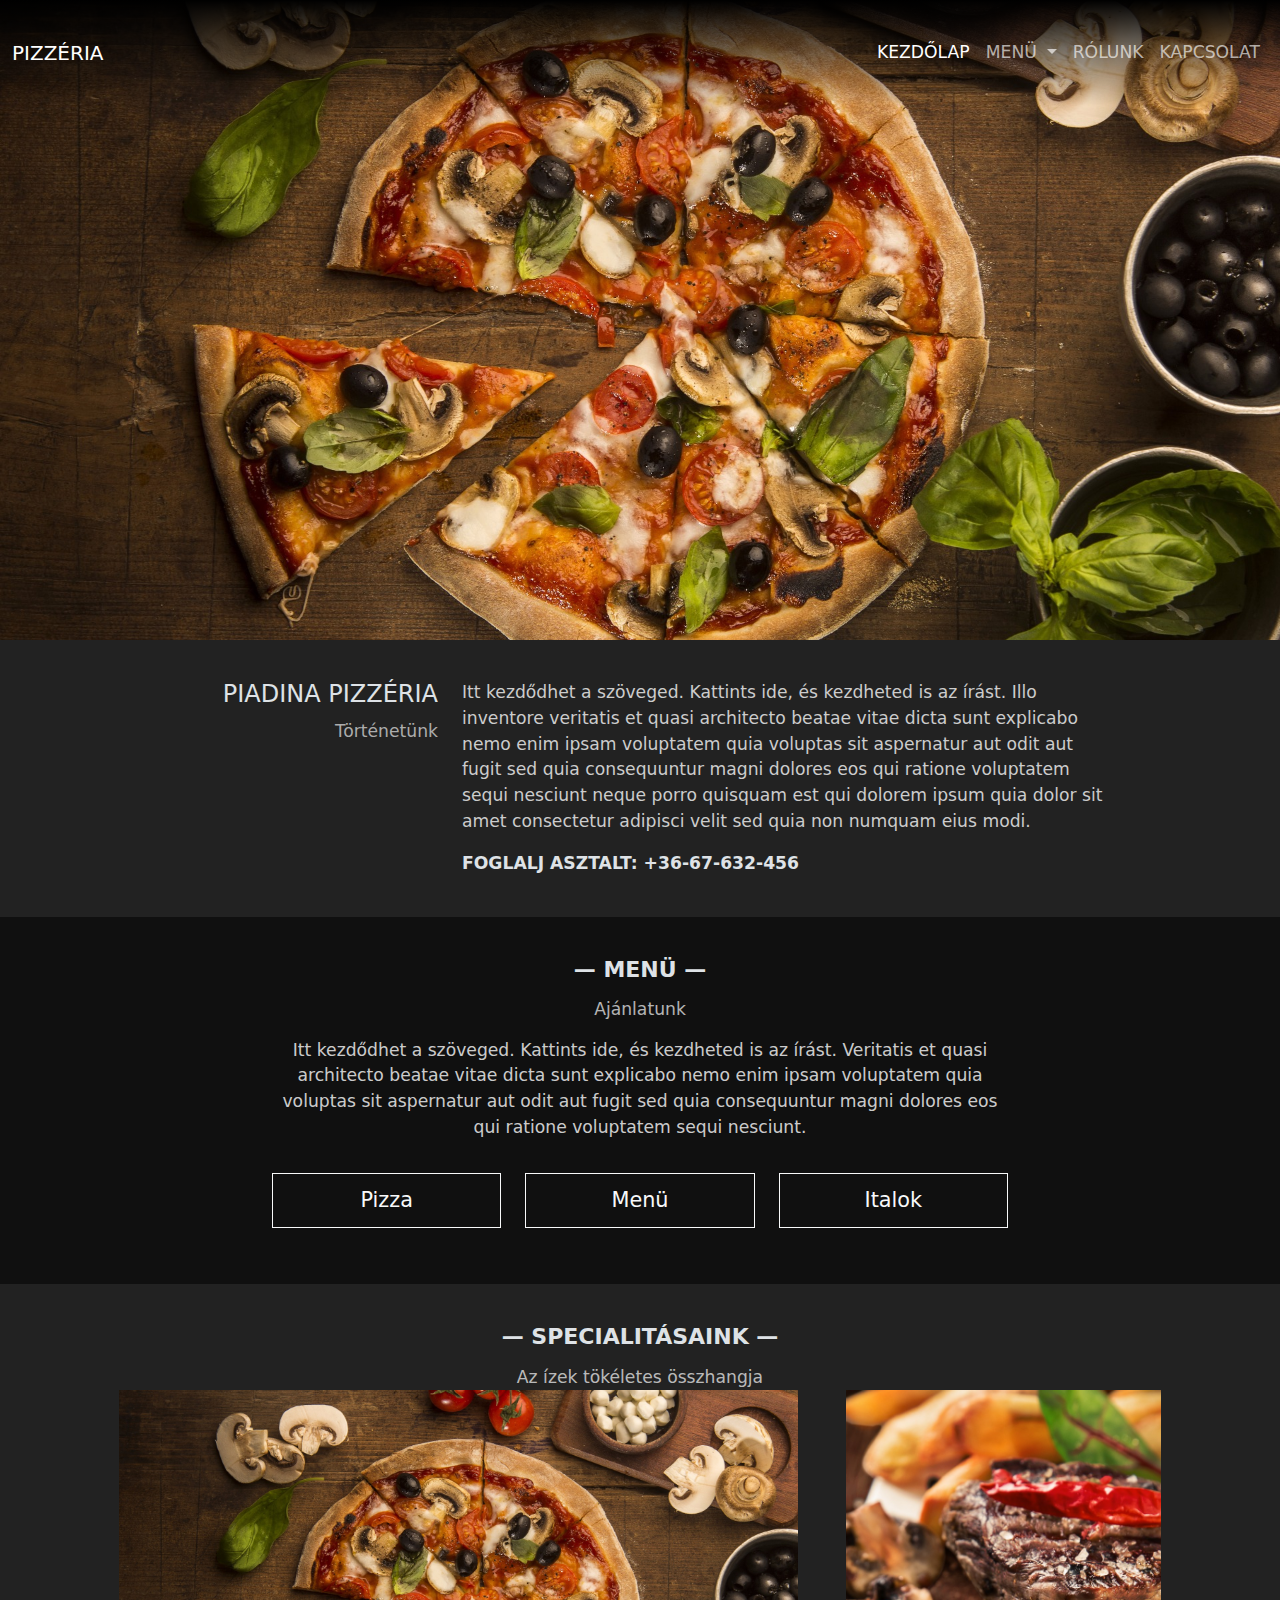
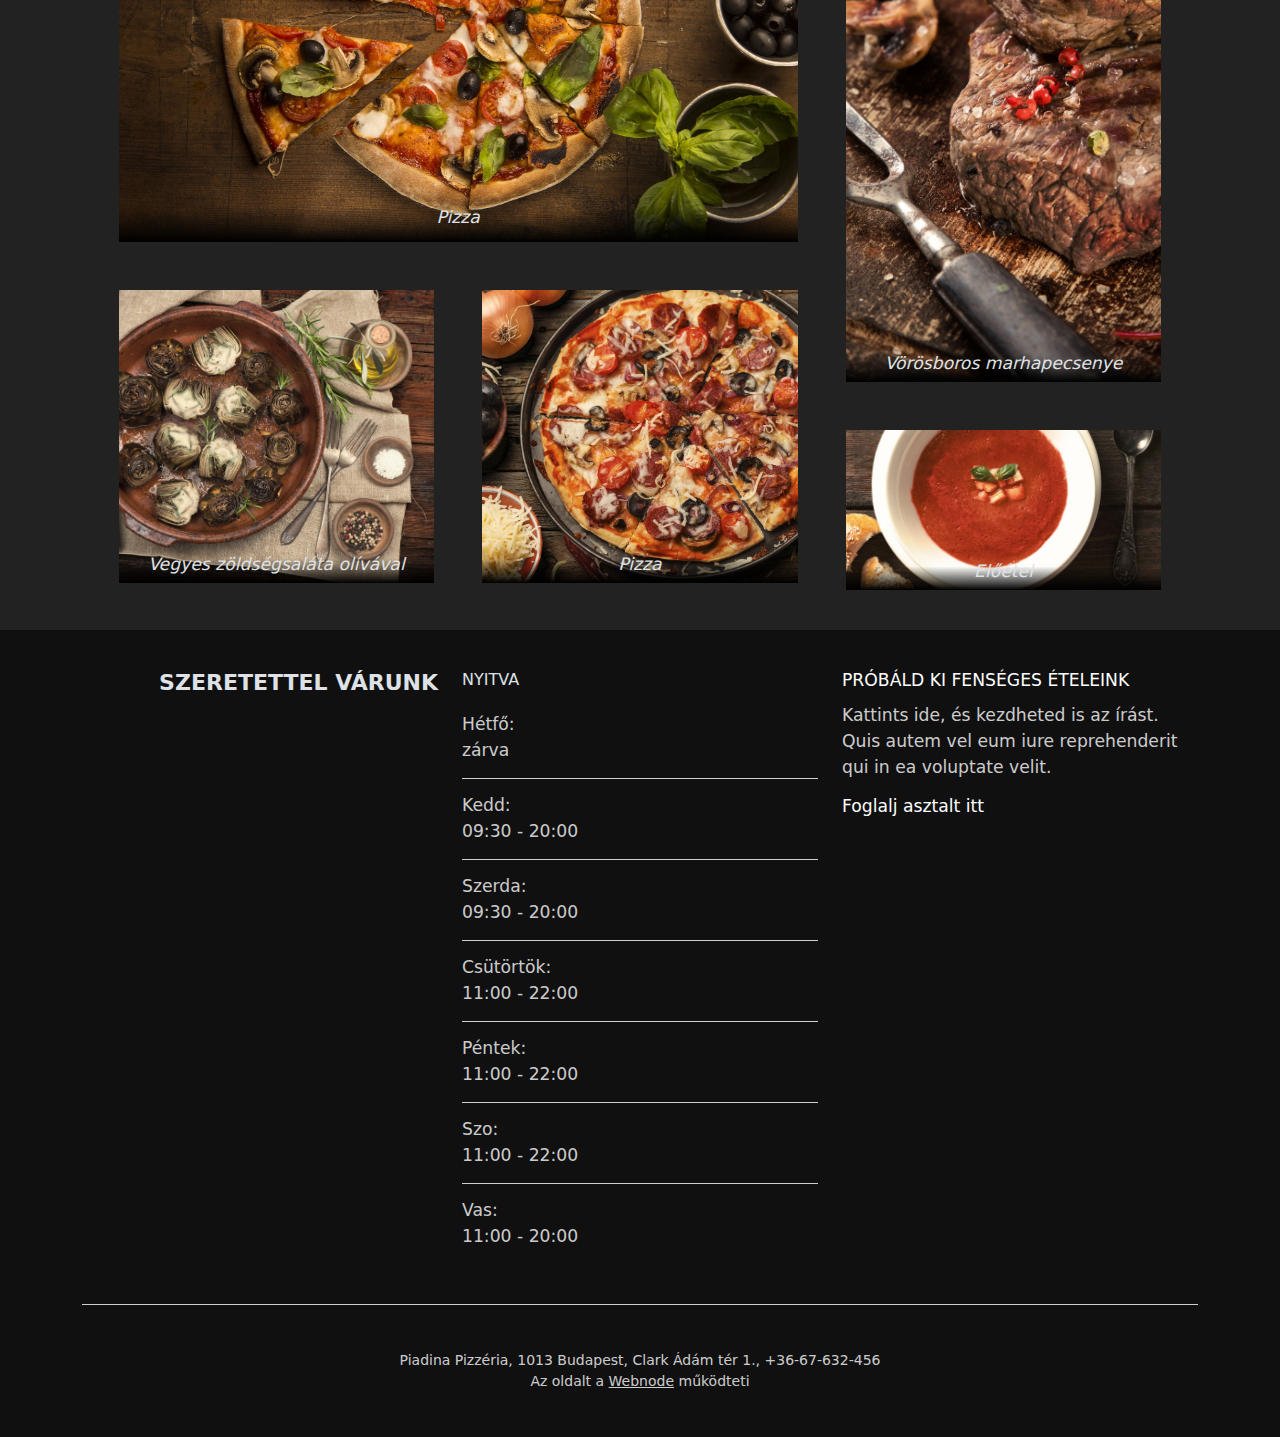
<file: index.html>
<!DOCTYPE html>
<html lang="en" data-bs-theme="dark">

<head>
    <meta charset="UTF-8">
    <meta name="viewport" content="width=device-width, initial-scale=1.0">
    <link href="https://cdn.jsdelivr.net/npm/bootstrap@5.3.3/dist/css/bootstrap.min.css" rel="stylesheet"
        integrity="sha384-QWTKZyjpPEjISv5WaRU9OFeRpok6YctnYmDr5pNlyT2bRjXh0JMhjY6hW+ALEwIH" crossorigin="anonymous">
    <link rel="stylesheet" href="index.css">
    <title>Piadina Pizzéria</title>
</head>

<body>

    <header>
        <nav class="navbar navbar-expand-lg bg-body-tertiary ">
            <div class="container-fluid">
                <a class="navbar-brand" href="#">PIZZÉRIA</a>
                <button class="navbar-toggler" type="button" data-bs-toggle="collapse"
                    data-bs-target="#navbarSupportedContent" aria-controls="navbarSupportedContent"
                    aria-expanded="false" aria-label="Toggle navigation">
                    <span class="navbar-toggler-icon"></span>
                </button>
                <div class="collapse navbar-collapse" id="navbarSupportedContent">
                    <ul class="navbar-nav me-auto mb-2 mb-lg-0 ms-md-auto">
                        <li class="nav-item">
                            <a class="nav-link active" aria-current="page" href="#">KEZDŐLAP</a>
                        </li>
                        <li class="nav-item dropdown">
                            <a class="nav-link dropdown-toggle" href="#" role="button" data-bs-toggle="dropdown"
                                aria-expanded="false">
                                MENÜ
                            </a>
                            <ul class="dropdown-menu">
                                <li><a class="dropdown-item" href="#">Pizza</a></li>
                                <li><a class="dropdown-item" href="#">Menü</a></li>
                                <li><a class="dropdown-item" href="#">Italok</a></li>
                            </ul>
                        </li>
                        <li class="nav-item">
                            <a class="nav-link" href="#">RÓLUNK</a>
                        </li>
                        <li class="nav-item">
                            <a class="nav-link" href="#">KAPCSOLAT</a>
                        </li>
                    </ul>
                </div>
            </div>

        </nav>
    </header>
    <main>
        <section class="section-light sec_padding">
            <div class="container">
                <div class="row">
                    <div class="col-sm-4 text-end">
                        <h1 id="piadina-pizzeria">PIADINA PIZZÉRIA </h1>
                        <h3 id="tortenetunk">Történetünk</h3>
                    </div>
                    <div class="col-12 col-sm-7">
                        <p id="tortenetunk-szoveg">Itt kezdődhet a szöveged. Kattints ide, és kezdheted is az írást.
                            Illo inventore
                            veritatis et
                            quasi architecto beatae vitae dicta sunt explicabo nemo enim ipsam voluptatem quia
                            voluptas sit
                            aspernatur aut odit aut fugit sed quia consequuntur magni dolores eos qui ratione
                            voluptatem
                            sequi nesciunt neque porro quisquam est qui dolorem ipsum quia dolor sit amet
                            consectetur
                            adipisci velit sed quia non numquam eius modi. </p>

                        <div id="asztalfoglalas">FOGLALJ ASZTALT: +36-67-632-456</div>
                    </div>
                    <div class="col-sm-1"></div>
                </div>
            </div>
        </section>
        <section class="text-center section-dark sec-menu">
            <div class="container">
                <div class="row">
                    <div class="col-md-2"></div>
                    <div class="col-12 col-md-8">
                        <h2>— MENÜ —</h2>
                        <h3 id="ajanlatunk">Ajánlatunk</h3>
                        <p>Itt kezdődhet a szöveged. Kattints ide, és kezdheted is az írást. Veritatis et quasi
                            architecto beatae vitae dicta sunt explicabo nemo enim ipsam voluptatem quia voluptas
                            sit
                            aspernatur aut odit aut fugit sed quia consequuntur magni dolores eos qui ratione
                            voluptatem
                            sequi nesciunt. </p>
                    </div>
                    <div class="col-md-2"></div>
                </div>
                <div class="row">
                    <div class="col-md-2"></div>
                    <div class="col-12 col-md-8">
                        <div class="row">





                            <div class="col-12 col-md-4">


                                <button type="button" class="btn btn-outline-light nd_sec_button">Pizza</button>

                            </div>
                            <div class="col-12 col-md-4">


                                <button type="button" class="btn btn-outline-light nd_sec_button">Menü</button>

                            </div>
                            <div class="col-12 col-md-4">
                                <button type="button" class="btn btn-outline-light nd_sec_button">Italok</button>
                            </div>
                        </div>
                    </div>
                    <div class="col-md-2"></div>
                </div>



            </div>
        </section>
        <section class="section-light sec_padding center_alignment" id="specialitasaink">
            <div class="container-fluid">
                <div class="row text-center ">
                    <div class="col">
                        <h2>— SPECIALITÁSAINK —</h2>
                        <h3>Az ízek tökéletes összhangja</h3>
                    </div>
                </div>
                <div class="row">
                    <div class="col-lg-1"></div>
                    <div class="col-lg-10">
                        <div class="row text-center g-2 g-sm-4 g-xl-5">
                            <div class="col-12 col-md-8">
                                <div class="row g-2 g-sm-4 g-xl-5">
                                    <div class="col-12">
                                        <div class="picture-wrapper">
                                            <img src="images/pizza.jpg" alt="" class="img-fluid">
                                            <div class="title">Pizza</div>
                                        </div>
                                    </div>
                                    <div class="col-12 col-sm-6">
                                        <div class="picture-wrapper">
                                            <picture><img src="images/vegyes_zöldségsaláta_oliviaval.jpg" alt=""
                                                    class="img-fluid galery-second-pic-heigth object-fit-cover">
                                            </picture>
                                            <div class="title">Vegyes zöldségsaláta olívával</div>
                                        </div>
                                    </div>
                                    <div class="col-12 col-sm-6">
                                        <div class="picture-wrapper">
                                            <picture><img src="images/pizza_2.jpg" alt=""
                                                    class="img-fluid galery-second-pic-heigth object-fit-fill object-fit-sm-cover">
                                            </picture>
                                            <div class="title">Pizza</div>
                                        </div>
                                    </div>
                                </div>
                            </div>
                            <div class="col-12 col-md-4">
                                <div class="row g-2 g-sm-4 g-xl-5">
                                    <div class="col-12">
                                        <div class="picture-wrapper">
                                            <picture><img id="galery-fourth-pic-heigth"
                                                    src="images/vörösboros_marhapecsenye.jpg" alt=""
                                                    class="img-fluid object-fit-cover">
                                            </picture>
                                            <div class="title">Vörösboros marhapecsenye</div>
                                        </div>
                                    </div>
                                    <div class="col-12">
                                        <div class="picture-wrapper">
                                            <picture><img src="images/előétel.jpg" alt=""
                                                    class="img-fluid object-fit-cover" id="galery-fifth-pic-heigth">
                                            </picture>
                                            <div class="title">Előétel</div>
                                        </div>
                                    </div>
                                </div>
                            </div>
                        </div>
                    </div>
                    <div class="col-lg-1"></div>
                </div>
            </div>
        </section>
        <section class="section-dark">
            <div class="container ">
                <div class="row">
                    <div class="col-12 col-sm-4 text-end" id="szeretettel-varunk">
                        <h2>SZERETETTEL VÁRUNK</h2>
                    </div>
                    <div class="col-12 col-sm open-table">
                        <div>
                            <h4>NYITVA</h4>
                        </div>
                        <div class="open-buttom-border">

                            <div class="list-open">Hétfő:</div>
                            <div class="list-open">zárva</div>

                        </div>
                        <div class="open-buttom-border">

                            <div class="list-open">Kedd:</div>
                            <div class="list-open">09:30 - 20:00</div>

                        </div>
                        <div class="open-buttom-border">

                            <div class="list-open">Szerda:</div>
                            <div class="list-open">09:30 - 20:00</div>

                        </div>
                        <div class="open-buttom-border">

                            <div class="list-open">Csütörtök:</div>
                            <div class="list-open">11:00 - 22:00</div>

                        </div>
                        <div class="open-buttom-border">

                            <div class="list-open">Péntek:</div>
                            <div class="list-open">11:00 - 22:00</div>


                        </div>
                        <div class="open-buttom-border">

                            <div class="list-open">Szo:</div>
                            <div class="list-open">11:00 - 22:00</div>

                        </div>
                        <div id="last-open">

                            <div class="list-open">Vas:</div>
                            <div class="list-open">11:00 - 20:00</div>

                        </div>
                    </div>
                    <div class="col-12 col-sm">
                        <h3 class="probald-ki--foglalj-asztalt" id="try-out-our-fud">PRÓBÁLD KI FENSÉGES ÉTELEINK</h3>
                        <p>
                            Kattints ide, és kezdheted is az írást. Quis autem vel eum iure reprehenderit qui in ea
                            voluptate
                            velit.</p>
                        <h3 class="probald-ki--foglalj-asztalt">Foglalj asztalt itt</h3>
                    </div>
                </div>
            </div>
        </section>
    </main>
    <footer class="text-center">
        <div id="foother-text" class="container">
            <div id="border-top-foother">
                <div>Piadina Pizzéria, 1013 Budapest, Clark Ádám tér 1., +36-67-632-456 </div>
                <div>Az oldalt a <span id="webdone">Webnode</span> működteti</div>
            </div>
        </div>
    </footer>
    <script src="https://cdn.jsdelivr.net/npm/bootstrap@5.3.3/dist/js/bootstrap.bundle.min.js"
        integrity="sha384-YvpcrYf0tY3lHB60NNkmXc5s9fDVZLESaAA55NDzOxhy9GkcIdslK1eN7N6jIeHz"
        crossorigin="anonymous"></script>
</body>

</html>
</file>
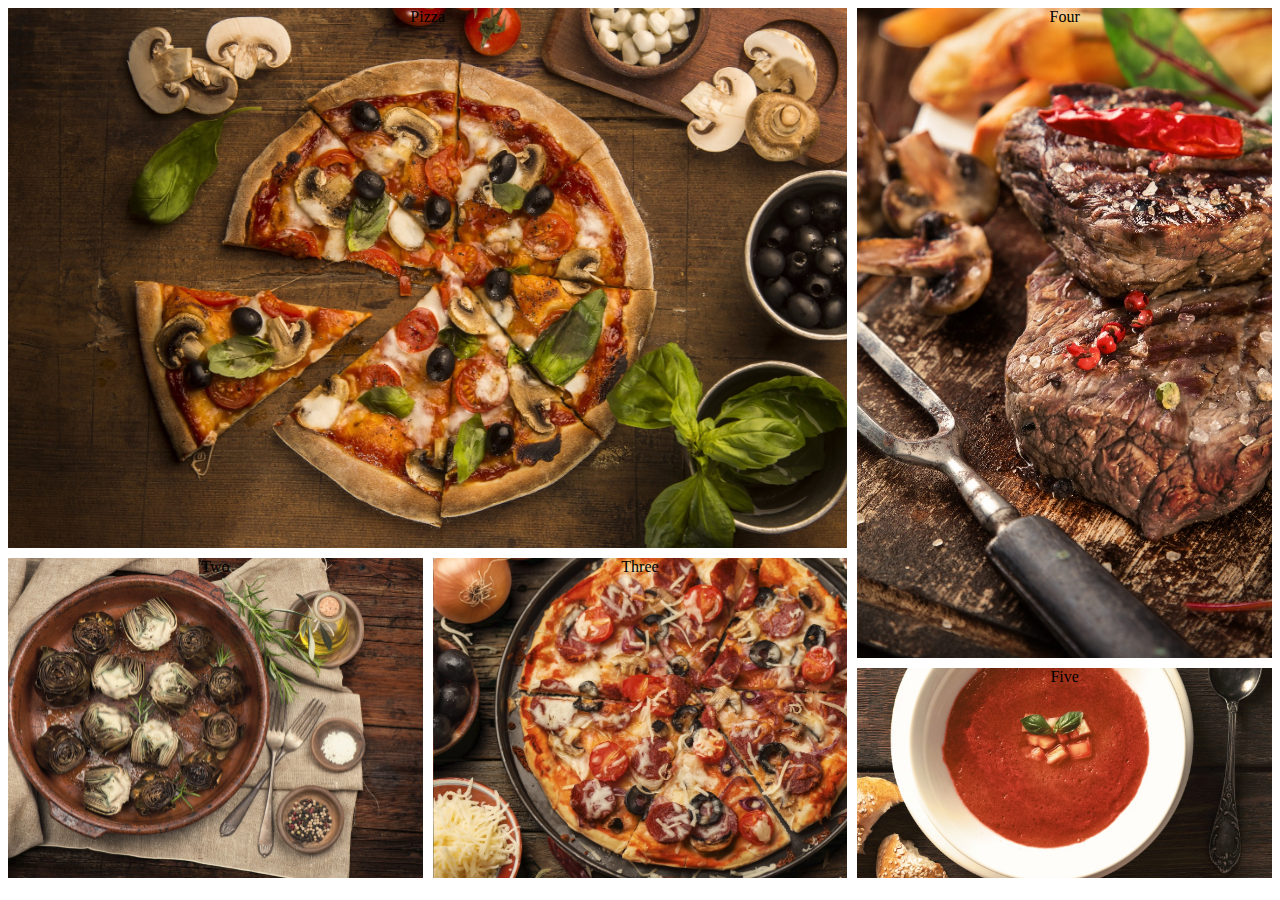
<file: grid_test.html>
<!DOCTYPE html>
<html lang="en">
<head>
    <meta charset="UTF-8">
    <meta name="viewport" content="width=device-width, initial-scale=1.0">
    <link rel="stylesheet" href="grid_test.css">
    <title>Document</title>
</head>
<body>
    <div class="wrapper">
        <div class="one">Pizza</div>
        <div class="two">Two</div>
        <div class="three">Three</div>
        <div class="four">Four</div>
        <div class="five">Five</div>
        
      </div>
</body>
</html>
</file>
<file: index.css>
:root{
    --backround-light: #222;
    --backround-dark: rgb(16 16 16);
    --text-white: #fff;
    --text-gray-1: hsla(0,0%,100%,.7);
    --text-gray-2: #acacac;
    --text-gray-3: #ccc;
    --text-gray-4: hsla(0,0%,100%,.8);
}
body{
    font-size: 1.075rem;
}

footer{
    background-color: var(--backround-dark);
    font-size: .875rem;
    color: var(--text-gray-4);  
}
p , .list-open{
    color: var(--text-gray-4);
}
h1{
    margin-bottom: 0.75rem;
}
h2{
    font-size: 1.375rem;
    font-weight: 600;
    margin-bottom: 1rem;
}
h3{
    font-size: 1.075rem;
    font-weight: 400;
    color: var(--text-gray-1);
    margin-bottom: 0.1875rem;
}
h4{
    font-size: 1rem;
}
section{
    padding-top: 2.5rem;
    padding-bottom: 2.5rem;
}
header{
    background-image: url(images/pizza.jpg);
    background-size: cover;
    background-position: center;
    height: 50vw;
}

@media only screen and (max-width: 455px) {
    header{
        height: 230px;
    }
  }
.bg-body-tertiary {
    --bs-bg-opacity: 0;
    background-color: rgba(var(--bs-tertiary-bg-rgb), var(--bs-bg-opacity)) !important;
} 
.navbar-toggler{
    border: 0px;
}

.section-light{
    background-color: var(--backround-light);
}
.section-dark{
    background-color: var(--backround-dark);
}
.probald-ki--foglalj-asztalt{
    font-weight: 500;
    color: var(--text-white);
}
.open-table .open-buttom-border{
    width: 100%;
    border-bottom: 0.6px solid var(--text-gray-4) ;
    padding-bottom: 4%;
    padding-top: 4%;

}
nav{
    background: rgb(0,0,0);
    background: linear-gradient(180deg, rgba(0,0,0,1) 0%, rgba(255,255,255,0) 100%);
}
.navbar{
    --bs-navbar-padding-y: 2rem;
}
.nd_sec_button{
    width: 100%;
    padding: .7rem 2rem;
    --bs-btn-font-size: 1.3rem;
    --bs-btn-font-weight: 300;
    --bs-btn-border-radius: 0;
    margin-top: 1rem;
    margin-bottom: 1rem;
}
.button-container{
    width: 100%;
    display: flex;
    justify-content: center;
}
.navbar-collapse{
    flex-basis: 100%;
    flex-grow: 0;
    align-items: center;
}
.galery-second-pic-heigth{
    min-height: 18.28rem;
    
}
#galery-fourth-pic-heigth
{
    
    min-height: 37rem;
    max-height: 47rem;
}
#galery-fifth-pic-heigth{
    
    height: 10rem;
    width: 100%;
}
#piadina-pizzeria{
    font-size: 1.5rem;
}
#tortenetunk{
    color: var(--text-gray-2);
}
#tortenetunk-szoveg{
    color: var(--text-gray-3);
}
#asztalfoglalas{
    font-weight: 600;
}
#ajanlatunk{
    margin-bottom: 1.125rem;
}
#try-out-our-fud{
    margin-bottom: 0.75rem;
}
#szeretettel-varunk{
    margin-bottom: 0rem;
}

#last-open{
    padding-bottom: 4%;
    padding-top: 4%;
}
#border-top-foother{
    padding-top: 2.8125rem;
    padding-bottom: 2.8125rem;
    width: 100%;
    border-top: solid var(--text-gray-4) 0.6px; 
}

#specialitasaink .picture-wrapper{
    position: relative;
    overflow: hidden;
}
#specialitasaink .picture-wrapper .title{
    position: absolute;
    bottom: 0px;
    width: 100%;
    padding-bottom: 1.7%;
    padding-top: 4%;
    font-style: italic;
    background: rgb(0,0,0);
    background: linear-gradient(0deg, rgba(0,0,0,1) 0%, rgba(255,255,255,0) 55%);
}
#specialitasaink .picture-wrapper img{
    transition: transform 0.4s;
}
#specialitasaink .picture-wrapper img:hover{
    transform: scale(1.15);
}
#sec-menu a:link a:hover a:visited{
    text-decoration: none;
    color: white;
}
#header-img{
padding: 0%;
max-height: 40rem;
overflow: hidden;
}
#webdone{
    text-decoration: underline;
}


/* {
    box-sizing: border-box;
}
[class*="col-"] {
    float: left;
    padding: 15px;
    width: 100%;
  }
@media only screen and (min-width: 600px) {
    .col-s-1 {width: 8.33%;}
    .col-s-2 {width: 16.66%;}
    .col-s-3 {width: 25%;}
    .col-s-4 {width: 33.33%;}
    .col-s-5 {width: 41.66%;}
    .col-s-6 {width: 50%;}
    .col-s-7 {width: 58.33%;}
    .col-s-8 {width: 66.66%;}
    .col-s-9 {width: 75%;}
    .col-s-10 {width: 83.33%;}
    .col-s-11 {width: 91.66%;}
    .col-s-12 {width: 100%;}
}  
@media only screen and(min-width:768px){
    .col-1 {width: 8.33%;}
    .col-2 {width: 16.66%;}
.col-3 {width: 25%;}
.col-4 {width: 33.33%;}
.col-5 {width: 41.66%;}
.col-6 {width: 50%;}
.col-7 {width: 58.33%;}
.col-8 {width: 66.66%;}
.col-9 {width: 75%;}
.col-10 {width: 83.33%;}
.col-11 {width: 91.66%;}
.col-12 {width: 100%;}
}

header{
    background-image: url(images/pizza.jpg);
    color: white;
    height: 20rem;
    background-position: center;
    padding-top: 20px;
    padding-left: 0.4em;
    margin: 0px;
}
h1{
 color: white;
 text-align: center;
 font-size: 140%;
 font-weight: 600;
}
h2{
    display: inline;
}
h3{
 color: #acacac;
 font-size: 1.075rem;
 text-align: center;
 font-weight: 400;
}
p{
color: #ccc;
padding-top: 0.2rem;
font-size: 1.12rem;
}
a:link,a:active,a:visited{
    color: white;
    text-decoration: none;
}
nav{
    float: right;
}
.paros_sec{
    background-color: #222222;
}
.paratlan_sec{
    background-color: #101010;
}
.sec_padding{
    padding: 1.2rem 0.6rem;
}
.first_sec_cim{
    text-align: right;
}
.asztalfoglalas{
    color: white;
    font-size: 1.2rem;
    font-weight: bold;
    display: inline;
}
.nd_sec_menu_a{
   padding: .9rem 5rem; 
   border: 2px solid white;
   
}
.nd_sec_menu_outpadd{
    text-align: center;
    padding-top: 1rem;
    padding-bottom: 1rem;
}
.nd_sec_button{
    width: 51px;
}
#st_sec_p{
    padding-top: 1.7rem;
    text-align: left;
}
#nd_sec_p{
    text-align: center;
}
/*
</file>
<file: grid_test.css>
body{
    text-align: center;
    
}
.wrapper {
    display: grid;
    grid-template-columns: repeat(3, 1fr);
    gap: 10px;
    grid-auto-rows: minmax(100px, auto);
}

.one {
    grid-column-start: 1;
    grid-column-end: 3;
    grid-row-start: 1;
    grid-row-end: 6;
    background-image: url(images/pizza.jpg);
    background-size: cover;
    background-position: center;
    text-align: center;
}

.two {
    grid-column-start: 1;
    grid-column-end: 2;
    grid-row-start: 6;
    grid-row-end: 9;
    background-image: url(images/vegyes_zöldségsaláta_oliviaval.jpg);
    background-size: cover;
    background-position: center;
}

.three {
    grid-column-start: 2;
    grid-column-end: 3;
    grid-row-start: 6;
    grid-row-end: 9;
    background-image: url(images/pizza_2.jpg);
    background-size: cover;
    background-position: center;
}

.four {
    grid-column-start: 3;
    grid-column-end: 3;
    grid-row-start: 1;
    grid-row-end: 7;
    background-image: url(images/vörösboros_marhapecsenye.jpg);
    background-size: cover;
    background-position: center;
}

.five {
    grid-column-start: 3;
    grid-column-end: 4;
    grid-row-start: 7;
    grid-row-end: 9;
    background-image: url(images/előétel.jpg);
    background-size: cover;
    background-position: center;
}
@media only screen and (min-width:500px) {
    
}
</file>
